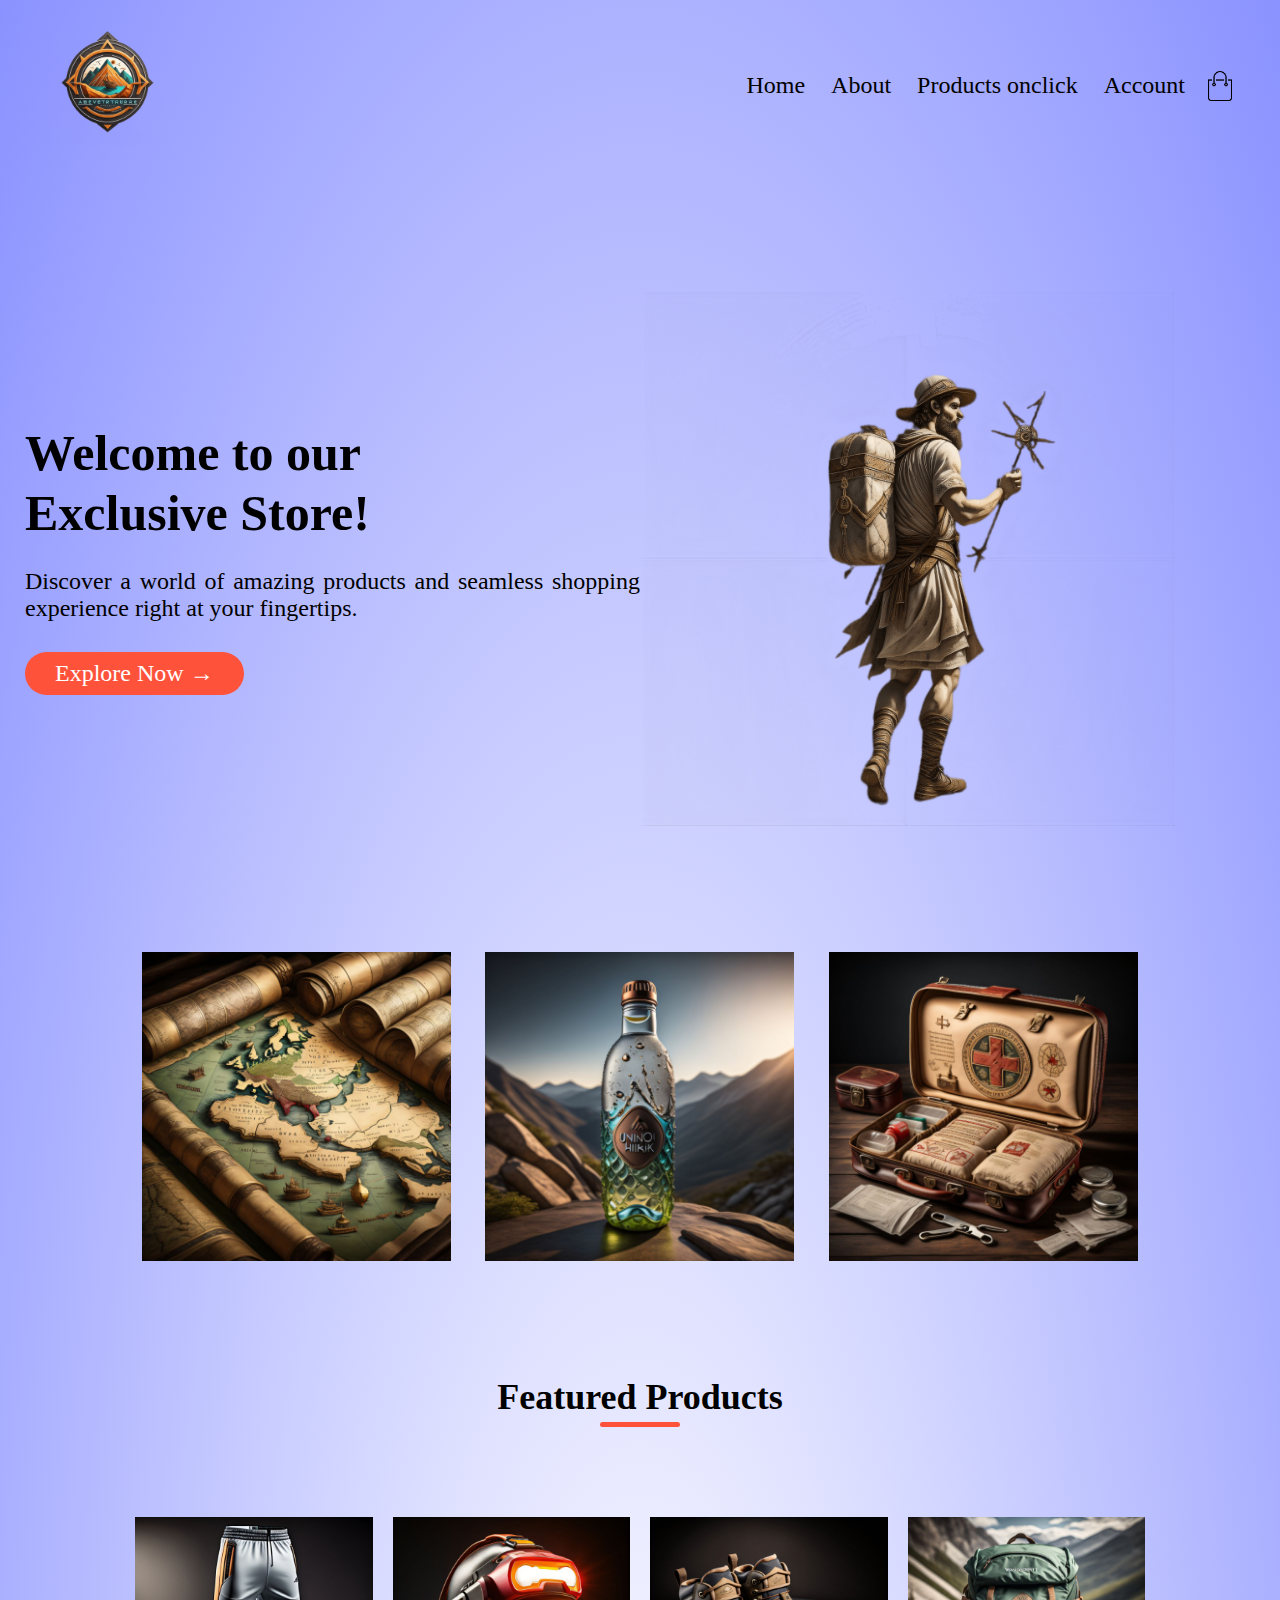
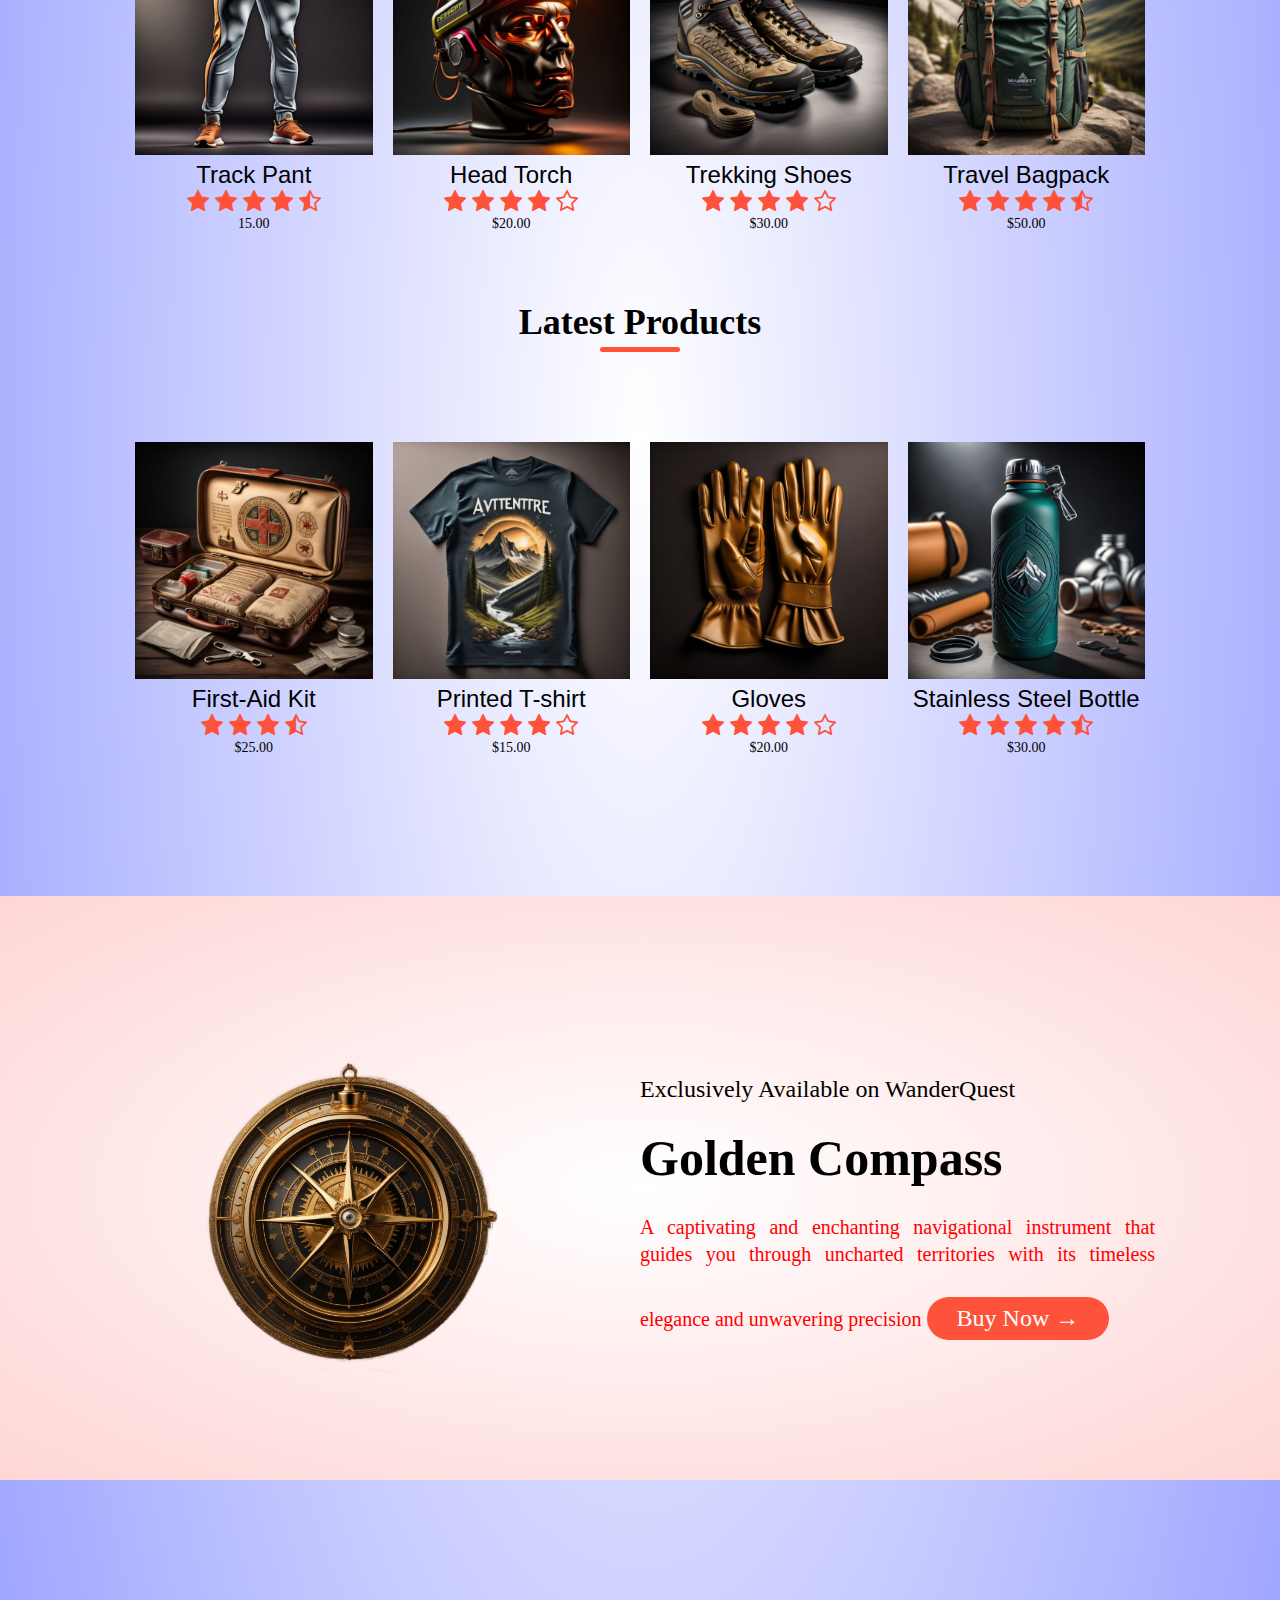
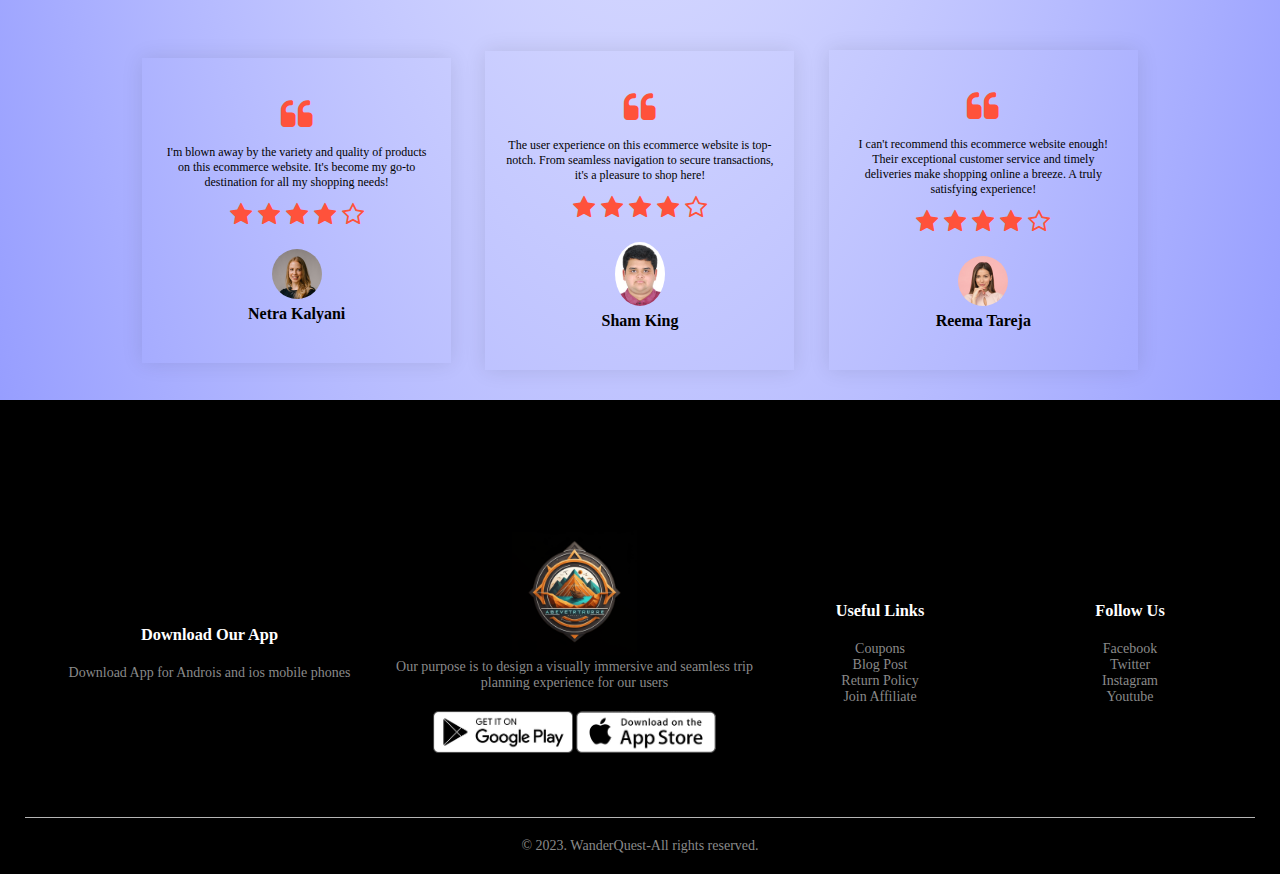
<file: shop.html>
<!DOCTYPE html>
<html lang="en">
<head>
  <meta charset="UTF-8">
  <title>WanderQuest | Essentials</title>
  <link rel="stylesheet" href="style.css">
  <link rel="stylesheet" href="https://cdnjs.cloudflare.com/ajax/libs/font-awesome/4.7.0/css/font-awesome.min.css" 
</head>
<body>
<div class="header">
  <div class="container">
    <div class="navbar">
      <div class="logo">
        <img src="images/logo7.png" width="125px" >
      </div>
      <nav>
        <ul id="MenuItems">
          <li><a href="">Home</a></li>
          <li><a href="">About</a></li>
          <li><a href="">Products onclick</a></li>
          <li><a href="">Account</a></li>
        </ul>
      </nav>
      <img src="images/cart.png" width="30px" height="30px">
      <img src="images/menu.png" class="menu-icon" onclick="menutoggle()">
    </div>
    <div class="row">
      <div class="col-2">
        <h1>Welcome to our <br> Exclusive Store!</h1>
        <p>Discover a world of amazing products and seamless shopping experience right at your fingertips.</p>
        <a href="" class="btn">Explore Now &#8594;</a>
      </div>
    <div class="col-2">
      <img src="images/0.png" >
    </div>
  </div>
  
</div>

<!-- ----featured categories---- -->
<div class="categories">
  <div class="small-container">
  <div class="row">
    <div class="col-3">
      <img src="images/m.jpg" >
    </div>
    <div class="col-3">
      <img src="images/product.jpg" >
    </div>
    <div class="col-3">
      <img src="images/aid.jpg" >
    </div>
  </div>
  </div>

</div>

<!-- ----featured products----- -->
<div class="small-container">
  <h2 class="title">Featured Products</h2>
  <div class="row">

    <div class="col-4">
      <img src="images/tp.jpg">
      <h4>Track Pant</h4>
      <div class="rating">
        <i class="fa fa-star"></i>
        <i class="fa fa-star"></i>
        <i class="fa fa-star"></i>
        <i class="fa fa-star"></i>
        <i class="fa fa-star-half-o"></i>
      </div>
      <p>15.00</p>
    </div>

    <div class="col-4">
      <img src="images/ht.jpg">
      <h4>Head Torch</h4>
      <div class="rating">
        <i class="fa fa-star"></i>
        <i class="fa fa-star"></i>
        <i class="fa fa-star"></i>
        <i class="fa fa-star"></i>
        <i class="fa fa-star-o"></i>
      </div>
      <p>$20.00</p>
    </div>

    <div class="col-4"> 
      <img src="images/p.jpg">
      <h4>Trekking Shoes</h4>
      <div class="rating">
        <i class="fa fa-star"></i>
        <i class="fa fa-star"></i>
        <i class="fa fa-star"></i>
        <i class="fa fa-star"></i>
        <i class="fa fa-star-o"></i>
      </div>
      <p>$30.00</p>
    </div>
    
    <div class="col-4"> 
      <img src="images/Product2.jpg">
      <h4>Travel Bagpack</h4>
      <div class="rating">
        <i class="fa fa-star"></i>
        <i class="fa fa-star"></i>
        <i class="fa fa-star"></i>
        <i class="fa fa-star"></i>
        <i class="fa fa-star-half-o"></i>
      </div>
      <p>$50.00</p>
  </div>
</div>

<!-- ----latest products---- -->
<h2 class="title">Latest Products</h2>
<div class="row">

  <div class="col-4">
    <img src="images/aid.jpg">
    <h4>First-Aid Kit</h4>
    <div class="rating">
      <i class="fa fa-star"></i>
      <i class="fa fa-star"></i>
      <i class="fa fa-star"></i>
      <i class="fa fa-star-half-o"></i>
    </div>
    <p>$25.00</p>
  </div>

  <div class="col-4">
    <img src="images/3.jpg">
    <h4>Printed T-shirt</h4>
    <div class="rating">
      <i class="fa fa-star"></i>
      <i class="fa fa-star"></i>
      <i class="fa fa-star"></i>
      <i class="fa fa-star"></i>
      <i class="fa fa-star-o"></i>
    </div>
    <p>$15.00</p>
  </div>

  <div class="col-4"> 
    <img src="images/g.jpg">
    <h4>Gloves</h4>
    <div class="rating">
      <i class="fa fa-star"></i>
      <i class="fa fa-star"></i>
      <i class="fa fa-star"></i>
      <i class="fa fa-star"></i>
      <i class="fa fa-star-o"></i>
    </div>
    <p>$20.00</p>
  </div>
  
  <div class="col-4"> 
    <img src="images/b.jpg">
    <h4>Stainless Steel Bottle</h4>
    <div class="rating">
      <i class="fa fa-star"></i>
      <i class="fa fa-star"></i>
      <i class="fa fa-star"></i>
      <i class="fa fa-star"></i>
      <i class="fa fa-star-half-o"></i>
    </div>
    <p>$30.00</p>
</div>
</div>
</div>
<!-- ---offer---- -->
<div class="offer">
  <div class="small-container">
    <div class="row">
      <div class="col-2">
        <img src="images/cp-transformed.png" class="offer-img">
      </div>
      <div class="col-2">
        <p>Exclusively Available on WanderQuest</p>
        <h1>Golden Compass</h1>
        <small>A captivating and enchanting navigational instrument that guides you through uncharted territories with its timeless elegance and unwavering precision
        </small>
        <a href=""class="btn">Buy Now &#8594; </a>
      </div>
    </div>
  </div>
</div>

<!-- ----testimonial------ -->
<div class="testimonial">
  <div class="small-container">
    <div class="row">
      <div class="col-3">
        <i class="fa fa-quote-left"></i>
        <p>I'm blown away by the variety and quality of products on this ecommerce website. It's become my go-to destination for all my shopping needs!</p>
        <div class="rating">
          <i class="fa fa-star"></i>
          <i class="fa fa-star"></i>
          <i class="fa fa-star"></i>
          <i class="fa fa-star"></i>
          <i class="fa fa-star-o"></i>
        </div>
          <img src="images/user-1.png" >
          <h3>Netra Kalyani</h3>
      </div>
     
        <div class="col-3">
          <i class="fa fa-quote-left"></i>
          <p>The user experience on this ecommerce website is top-notch. From seamless navigation to secure transactions, it's a pleasure to shop here!</p>
          <div class="rating">
            <i class="fa fa-star"></i>
            <i class="fa fa-star"></i>
            <i class="fa fa-star"></i>
            <i class="fa fa-star"></i>
            <i class="fa fa-star-o"></i>
          </div>
            <img src="images/sham.jpg">
            <h3>Sham King</h3>  
      </div>

       
          <div class="col-3">
            <i class="fa fa-quote-left"></i>
            <p>I can't recommend this ecommerce website enough! Their exceptional customer service and timely deliveries make shopping online a breeze. A truly satisfying experience!</p>
            <div class="rating">
              <i class="fa fa-star"></i>
              <i class="fa fa-star"></i>
              <i class="fa fa-star"></i>
              <i class="fa fa-star"></i>
              <i class="fa fa-star-o"></i>
            </div>
              <img src="images/user-3.png" >
              <h3>Reema Tareja</h3>
          </div>
      </div>
</div>

<!-- ----brands---- -->
<!-- ----me crying :(----
<div class="brands">
  <div class="small-container">
    <div class="row">
      <div class="col-5">
        <img src="images/logo-godrej.png" >
      </div>
      <div class="col-5">
        <img src="images/logo-coca-cola.png" >
      </div>
      <div class="col-5">
        <img src="images/logo-oppo.png" >
      </div>
      <div class="col-5">
        <img src="images/logo-paypal.png" >
      </div>
      <div class="col-5">
        <img src="images/logo-philips.png" >
      </div>
      
    </div>
  </div>
</div> -->



<!-- ----footer----- -->
<div class="footer">
  <div class="container">
    <div class="row">
      <div class="footer-col-1">
        <h3>Download Our App</h3>
        <p>Download App for Androis and ios mobile phones</p>
      </div>
      <div class="footer-col-2">
        <img src="images/logo7.png" width="125px" >
        <p>Our purpose is to design a visually immersive and seamless trip planning experience for our users </p>
        <div class="app-logo">
          <img src="images/play-store.png">
          <img src="images/app-store.png">
        </div>
      </div>
      <div class="footer-col-3">
        <h3>Useful Links</h3>
        <ul>
          <li>Coupons</li>
          <li>Blog Post</li>
          <li>Return Policy</li>
          <li>Join Affiliate</li>
        </ul>
      </div>
      <div class="footer-col-4">
        <h3>Follow Us</h3>
        <ul>
          <li>Facebook</li>
          <li>Twitter</li>
          <li>Instagram</li>
          <li>Youtube</li>
        </ul>
      </div>
    </div>
    <hr>
    <p class="copyright">&copy 2023. WanderQuest-All rights reserved.</p>
  </div>
</div>


<!-- <script>
  var MenuItems =document.getElementById("MenuItems");
  MenuItems.style.maxHeight = "0px";
    if(MenuItems.style.maxHeight = "0px")
    {
      MenuItems.style.maxHeight = "200px"
    }
  else
    {
      MenuItems.style.maxHeight = "0px"
    }
</script> -->
</body>
</html>
</file>
<file: style.css>
body {
  font-size: x-large; 
  font-family:Georgia, 'Times New Roman', Times, serif; 
 color: rgb(0, 0, 0);;
 text-align: center;
  }
  
  .header {
    
    background: radial-gradient(#fff,#8a92ff) ;
    
  }
  .header .row{
    margin-top: 70px;
  }

  *{
    margin: 0;
    padding: 0;
    box-sizing: border-box;
  }

  .navbar{
    display: flex;
    align-items: center;
    padding:20px ;
  }

  nav{
    flex: 1;
    text-align: right;
  }
 
  nav ul{
    display: inline-block;
    list-style-type: none;

  }
  nav ul li {
    display: inline-block;
    margin-right: 20px;
  }

  a{
    text-decoration: none;
    color: #000000;
  }
  p{
    color:#000000
  }
  .container{
    max-width: 1300px;
    margin: auto;
    padding-left: 25px;
    padding-right: 25px;
  }
  .row{
    display: flex;
    align-items: center;
    flex-wrap: wrap;
    justify-content: space-around;
  }
  .col-2{
    flex-basis: 50%;
    min-width: 300px;
    text-align: justify;
  }
  .col-2 img{
    max-width: 87%; 
    padding: 50px 0;
  }
  .col-2 h1{
    font-size: 50px;
    line-height: 60px;
    margin: 25px 0;

  }
  .btn{
    display: inline-block;
    background: #ff523b;
    color: white;
    padding: 8px 30px;
    margin: 30px 0;
    border-radius: 30px;
    transition: background 0.5s;

  }

.btn:hover {
  background: #563434;
}
.categories{
  margin: 70px 0;
}
.col-3{
  flex-basis: 30%;
  min-width: 250px;
  margin-bottom: 30px;  
}
.col-3 img{
  width: 100%;
}
.small-container{
  max-width: 1080px;
  margin: auto;
  padding-left: 25px;
  padding-right: 25px;
}

.small-container h2 {
  color: #000000;
}
.small-container h4{
  font-family:'Franklin Gothic Medium', 'Arial Narrow', Arial, sans-serif;
}
  .col-4{
    flex-basis: 25%;
    padding: 10px;
    min-width: 200px;
    margin-bottom: 50px;
    color: #000000;
    transition: transform 0.5s;
  }
  .col-4 img{
    width: 100%;
  }
.title{
  text-align: center;
  margin: 0 auto 80px;
  position: relative;
  line-height: 60px;
  color: #555;
}
.title::after{
  content: '';
  background: #ff523b;
  width: 80px;
  height: 5px;
  border-radius: 5px;
  position: absolute;
  bottom: 0;
  left: 50%;
  transform: translateX(-50%);
}
h4{
color: #000000;
font-weight: normal;
}
.col-4 p{
  font-size: 14px;
}
.rating .fa{
  color: #ff523b;
}
.col-4:hover{
  transform: translateY(-5px);
}
/* ----offer---- */
.offer{
  background: radial-gradient(#fff,#ffd6d6) ;
  margin-top: 80px;
  padding: 30px 0;
}

.col-2 .offer-img{
  padding: 50px;
}
small{
  color:red ;
}
/* -----testimonial---- */
.testimonial{
  padding-top: 100px;
}
.testimonial .col-3{
  text-align: center;
  padding: 40px 20px;
  box-shadow: 0 0 20px 0px rgba(0,0,0,0.1);
  cursor: pointer;
  transition: transform 0.5s;
}
.testimonial .col-3 img{
  width: 50px;
  margin-top: 20px;
  border-radius: 50%;
}
.testimonial .col-3:hover{
  transform: translateY(-10px);
}
.fa.fa-quote-left{
  font-size: 34px;
  color:#ff523b;
}
.col-3 p{
  font-size: 12px;
  margin: 12px 0;
  color: #020202;
}
.testimonial .col-3 h3{
  font-weight: 600;
  color: rgb(0, 0, 0);
  font-size: 16px;
}
/* ----brandsssssssssss---------- */
/* .brands{
  margin: 100px auto;
}
.col-5{
  width: 160px;
}
.col-5 img{
  width: 100%;
  cursor: pointer;
  filter: grayscale(100%)
}
.col-5 img:hover{
filter: grayscale(0);
} */

/* ---footer--- */
/* :< */
.footer {
   
    background:#000;
    color: #8a8a8a;
    font-size: 14px;
    padding: 60px 0 20px;
  }
  .footer p{
    color:#8a8a8a
  }
  .footer h3{
    color:#fff;
    margin-bottom: 20px;
  }
  .footer-col-1, .footer-col-2, .footer-col-3, .footer-col-4{
    min-width: 250px;
    margin-bottom: 20px;
  }
  .footer-col-1{
    flex-basis: 30%;
  }
  .footer-col-2{
    flex:1;
    text-align: center;
  }
  .footer-col-2.img{
    width: 1080px;
    margin-bottom: 20px;

  }
  .footer-col-3 ,.footer-col-4{
    flex-basis: 12%;
    text-align: center;
  }
  ul{
    list-style-type: none;
  }
  .app-logo{
    margin: 20px;
  }
  .app-logo img{
    width :140px;
  }
  .footer hr{
    border: none;
    background: #b5b5b5;
    height: 1px;
    margin: 20px 0;
  }
  .menu-icon{
    width: 28px;
    margin-left: 20px;
    display: none;
   }
  /* ----media queryyy--------- */ 
  /* @media only screen and (max-width:800px){
    nav ul{
      position: absolute;
      top:70px;
      left:0;
      background: #333;
      width: 100%;   
      overflow: hidden;
      transition: max-height 0.5s;
      }
     nav ul li{
      display: block;
      margin-right: 50px;
      margin-top: 10px;
      margin-bottom: 10px;
     }
     nav ul li a{
      color:white
     }
     .menu-icon{
      display: block;
      cursor: pointer;
     }
  } */
</file>
